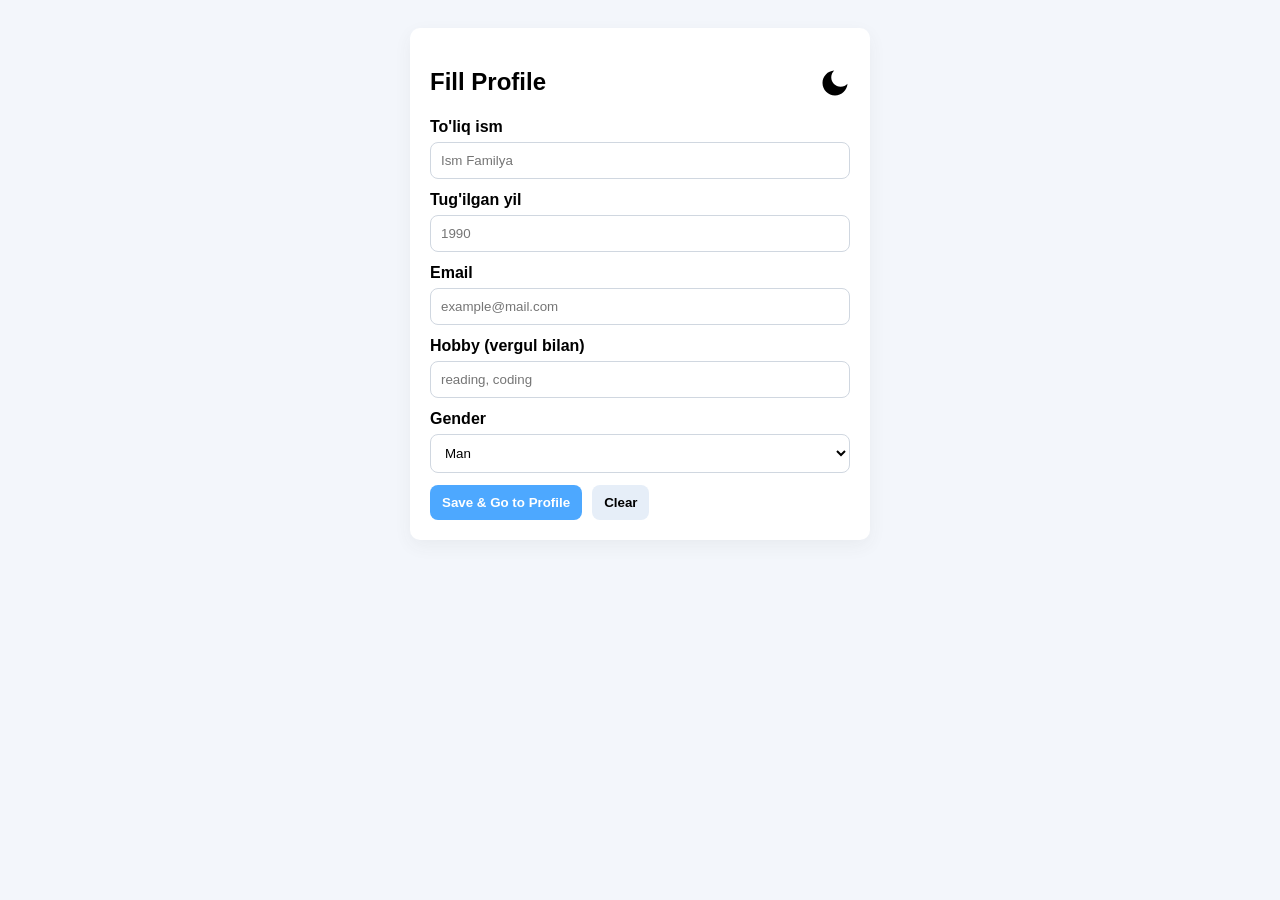
<file: index.html>
<!doctype html>
<html lang="uz">
<head>
<meta charset="UTF-8" />
<meta name="viewport" content="width=device-width, initial-scale=1.0" />
<title>imput page</title>
<link rel="stylesheet" href="/style/stle-1.css" />
</head>
<body>
    <div class="box">
        <h2 class="h2">Fill Profile <svg class="night" id="night" xmlns="http://www.w3.org/2000/svg" viewBox="0 0 24 24" fill="black"><path d="M11.3807 2.01886C9.91573 3.38768 9 5.3369 9 7.49999C9 11.6421 12.3579 15 16.5 15C18.6631 15 20.6123 14.0843 21.9811 12.6193C21.6613 17.8537 17.3149 22 12 22C6.47715 22 2 17.5228 2 12C2 6.68514 6.14629 2.33869 11.3807 2.01886Z"></path></svg><svg class="light" xmlns="http://www.w3.org/2000/svg" viewBox="0 0 24 24" fill="white"><path d="M10 7C10 10.866 13.134 14 17 14C18.9584 14 20.729 13.1957 21.9995 11.8995C22 11.933 22 11.9665 22 12C22 17.5228 17.5228 22 12 22C6.47715 22 2 17.5228 2 12C2 6.47715 6.47715 2 12 2C12.0335 2 12.067 2 12.1005 2.00049C10.8043 3.27098 10 5.04157 10 7ZM4 12C4 16.4183 7.58172 20 12 20C15.0583 20 17.7158 18.2839 19.062 15.7621C18.3945 15.9187 17.7035 16 17 16C12.0294 16 8 11.9706 8 7C8 6.29648 8.08133 5.60547 8.2379 4.938C5.71611 6.28423 4 8.9417 4 12Z"></path></svg></h2>
        <div class="row">
        <label for="fullName" class="fullName">To'liq ism</label>
        <input id="fullName" class="fullinp" type="text" placeholder="Ism Familya" />
        </div>
        <div class="row">
        <label for="birthYear" class="birthYear">Tug'ilgan yil</label>
        <input id="birthYear" class="birthYear1" type="text" placeholder="1990" />
        </div>
        <div class="row">
        <label for="email" class="birthYear2">Email</label>
        <input id="email" class="birthYear3" type="email" placeholder="example@mail.com" />
        </div>  
        <div class="row">
        <label for="hobby" class="birthYear4">Hobby (vergul bilan)</label>
        <input id="hobby" class="birthYear5" type="text" placeholder="reading, coding" />
        </div>
        <div class="row">
            <label for="gender" class="gender4">Gender</label>
            <select id="gender" class="gender">
                <option class="gender1" value="Man">Man</option>
                <option class="gender2" value="Women">Women</option>
                <option class="gender3" value="other">Other</option>
            </select>
        </div>
        <div class="btns">
        <button id="saveBtn" class="save">Save & Go to Profile</button>
        <button id="clearBtn" class="clear">Clear</button>
        </div>
        <p id="msg" class="msg"></p>
    </div>
    <script src="/scripts.js"></script>
</body>
</html>
</file>
<file: style/stle-1.css>
body{
    font-family:Arial, sans-serif;
    background:#f3f6fb;
    padding:20px;
    display:flex;
    justify-content:center;
}
@keyframes box {
    0% {
        transform: scaleY(0);
        transform: scaleX(0);
    } 50% {
        transform: scaleY(1);
        transform: scaleX(1.15);
    } 100% {
        transform: scale(1);
    }
}
.box{
    width:420px;
    background:#fff;
    padding:20px;
    border-radius:10px;
    box-shadow:0 6px 18px rgba(70, 70, 70, 0.06);
    animation: box 3s forwards;
}
.box-2 {
    display: flex;
    flex-direction: column;
    width:420px;
    background:#fff;
    padding:20px;
    border-radius:10px;
    box-shadow:0 6px 18px rgba(0,0,0,0.06);
}
.row {
    margin-bottom:12px;
    display:flex;
    flex-direction:column
}
label {
    font-weight:700;
    margin-bottom:6px
}
input,select{
    padding:10px;
    border:1px solid #d0d7e0;
    border-radius:8px;
    transition: all 1s;
    background-color: transparent;
}
input:focus {
    transform: scale(1.05);
}
.gender {
    transition: all 2s;
}
.gender:active {
    transition: all 2s;

}
.btns {
    display:flex;
    gap:10px;
    margin-top:10px;
}
button {
    padding:10px 12px;
    border-radius:8px;
    border:none;
    cursor:pointer;
    font-weight:bold
}
.save {
    background:#4da8ff;
    color:#fff;
    transition: all 0.3s;
} .save:hover {
    background: #4da9ff7c;
    color: #666;
}
.clear{
    background:#e6eef8;
    transition: all 0.3s;
} .clear:hover {
    background: #666;
    color: white;
}
.msg{
    color:#b00020;
    font-size:14px;
    margin-top:10px;
    display:none;
}
.avatar{
    width:80px;
    height:80px;
    border-radius:50%;
    background:#ffd27f;
    display:flex;
    align-items:center;
    justify-content:center;
    font-size:30px;
    margin-bottom:12px;
}
.small {
    color:#666;
    font-size:18px
}
.span-text {
    display: flex;
    align-items: center;
    width: 80%;
    gap: 5px;
    font-size: 18px;
}
.edit {
    display: flex;
    align-items: end;
    gap: 15px;
} .editbtn {
    background-color: transparent;
} .editicon {
    color: #666;
    width: 30px;
    height: 30px;
} .editurl {
    display: none;
    margin-bottom: 10px;
    border-radius: 16px;
    border: 1px solid black;
} .editurl::placeholder {
    color: #666;
    font-size: 16px;
} .h2 {
    display: flex; 
    justify-content: space-between;
} .night {
    width: 30px;
    height: 30px;
} .light {
    width: 30px;
    height: 30px;
    display: none;
}
</file>
